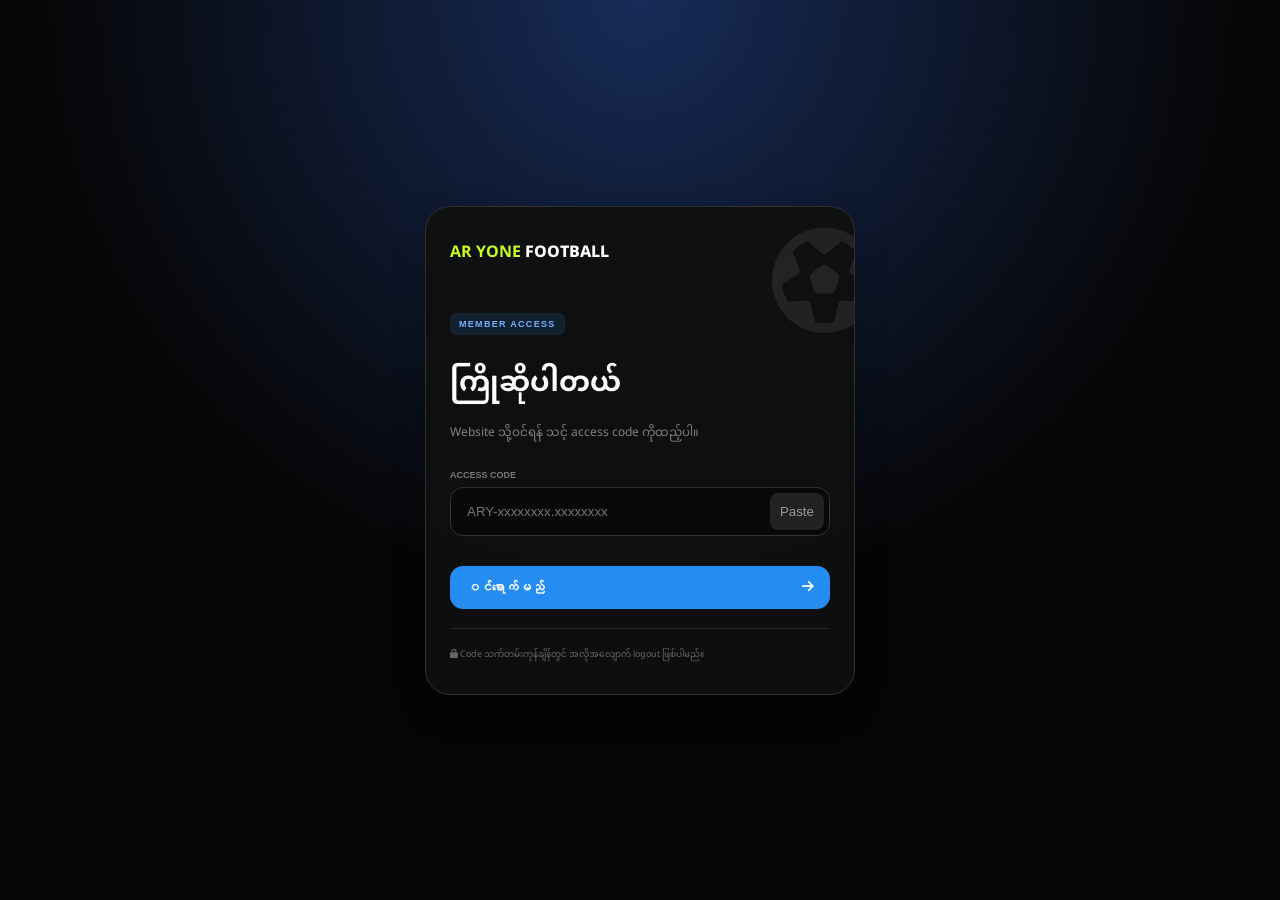
<file: access.html>
<!doctype html><html lang="my"><head><meta charset="utf-8"><meta name="viewport" content="width=device-width,initial-scale=1"><meta name="theme-color" content="#050505"><title>Login • AR YONE</title><link href="https://fonts.googleapis.com/css2?family=Noto+Sans+Myanmar:wght@400;600;700;800&display=swap" rel="stylesheet"><link rel="stylesheet" href="access.css"><link rel="stylesheet" href="fa-polish.css?v=15"><script src="access-config.js?v=10"></script></head><body><main class="access-page"><section class="access-card"><div class="logo"><b>AR YONE</b> FOOTBALL</div><div class="ball"><i class="fa-regular fa-futbol"></i></div><span class="tag">MEMBER ACCESS</span><h1>ကြိုဆိုပါတယ်</h1><p>Website သို့ဝင်ရန် သင့် access code ကိုထည့်ပါ။</p><form id="loginForm"><label>ACCESS CODE</label><div class="code"><input id="accessCode" required placeholder="ARY-xxxxxxxx.xxxxxxxx"><button type="button" id="pasteCode">Paste</button></div><div id="loginError"></div><button class="login" type="submit">ဝင်ရောက်မည် <i class="fa-solid fa-arrow-right"></i></button></form><footer><i class="fa-solid fa-lock"></i> Code သက်တမ်းကုန်ချိန်တွင် အလိုအလျောက် logout ဖြစ်ပါမည်။</footer></section></main><script src="access.js"></script></body></html>
</file>
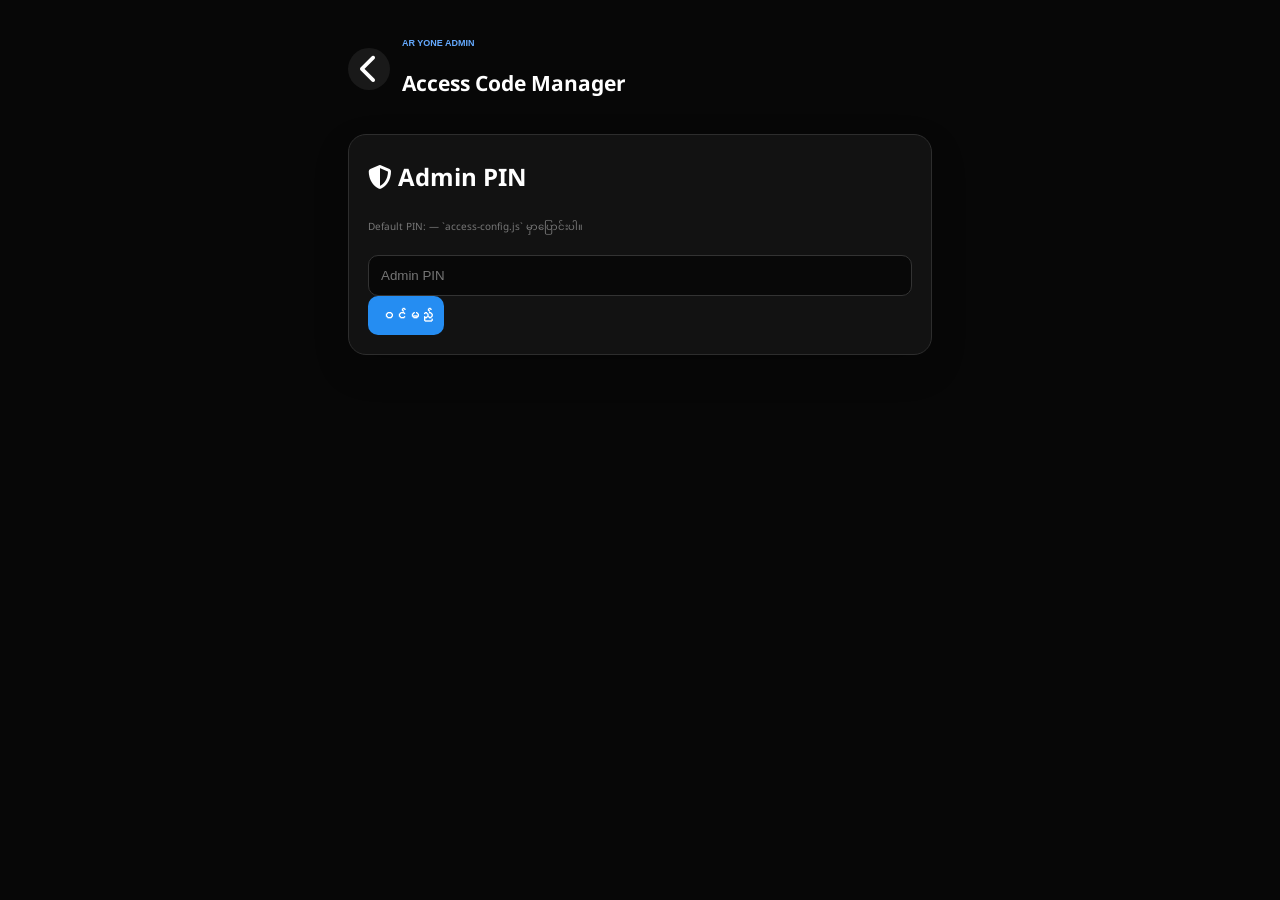
<file: admin-codes.html>
<!doctype html><html lang="my"><head><meta charset="utf-8"><meta name="viewport" content="width=device-width,initial-scale=1"><title>Code Manager • AR YONE</title><link href="https://fonts.googleapis.com/css2?family=Noto+Sans+Myanmar:wght@400;600;700;800&display=swap" rel="stylesheet"><link rel="stylesheet" href="admin-codes.css"><link rel="stylesheet" href="fa-polish.css?v=15"><script src="access-config.js?v=10"></script></head><body><main><header><a href="access.html" aria-label="Back"><i class="fa-solid fa-chevron-left"></i></a><div><small>AR YONE ADMIN</small><h1>Access Code Manager</h1></div></header><section id="pinCard" class="card"><h2><i class="fa-solid fa-shield-halved"></i> Admin PIN</h2><p>Default PIN:  — `access-config.js` မှာပြောင်းပါ။</p><form id="pinForm"><input id="adminPin" type="password" required placeholder="Admin PIN"><button>ဝင်မည်</button></form></section><section id="manager" class="manager"><div class="warning"><b><i class="fa-solid fa-triangle-exclamation"></i> အခြေခံကာကွယ်မှုသာဖြစ်သည်</b><span>GitHub Pages client-side code ဖြစ်သောကြောင့် လျှို့ဝှက်အချက်အလက်အတွက် မသုံးပါနှင့်။</span></div><form id="codeForm" class="card"><label>Member Name<input id="memberName" required placeholder="Ko Aung"></label><div class="row"><label>အချိန်<input id="durationValue" type="number" min="1" value="1"></label><label>Unit<select id="durationUnit"><option value="60">Minutes</option><option value="3600">Hours</option><option value="86400" selected>Days</option><option value="604800">Weeks</option></select></label></div><button class="generate"><i class="fa-solid fa-key"></i> Code ဖန်တီးမည်</button></form><section id="codeResult" class="result"><small>GENERATED CODE</small><textarea id="generatedCode" readonly></textarea><button id="copyGenerated" type="button"><i class="fa-regular fa-copy"></i> Copy Code</button><span id="expiryText"></span></section><h2>Code History</h2><div id="codeHistory"></div></section></main><script src="admin-codes.js"></script></body></html>
</file>
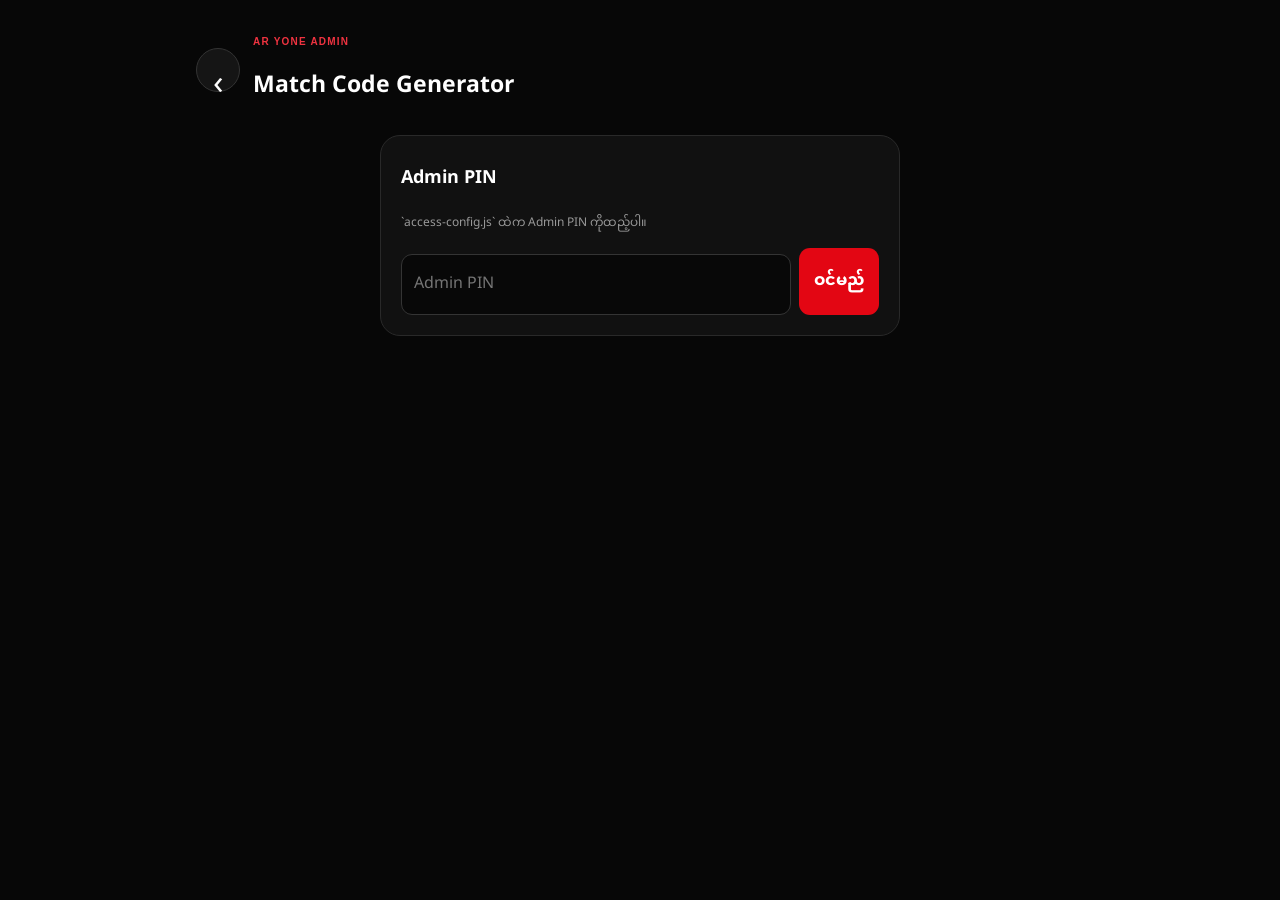
<file: match-admin.html>
<!doctype html>
<html lang="my">
<head>
  <meta charset="utf-8">
  <meta name="viewport" content="width=device-width,initial-scale=1">
  <title>Match Generator • AR YONE</title>
  <link href="https://fonts.googleapis.com/css2?family=Noto+Sans+Myanmar:wght@400;600;700;800&display=swap" rel="stylesheet">
  <link rel="stylesheet" href="match-admin.css?v=2">
  <link rel="stylesheet" href="match-admin-import.css?v=1">
  <script src="access-config.js?v=11"></script>
  <script>document.write('<script src="custom-matches.js?v='+Date.now()+'"><\/script>')</script>
</head>
<body>
  <main>
    <header><a href="settings.html" aria-label="Back">‹</a><div><small>AR YONE ADMIN</small><h1>Match Code Generator</h1></div></header>

    <section id="pinCard" class="panel pin-card">
      <h2>Admin PIN</h2>
      <p>`access-config.js` ထဲက Admin PIN ကိုထည့်ပါ။</p>
      <form id="pinForm"><input id="pin" type="password" inputmode="numeric" required placeholder="Admin PIN"><button>ဝင်မည်</button></form>
    </section>

    <div id="admin" hidden>
      <section class="panel import-panel">
        <div class="section-title"><div><small>IMPORT EXISTING CODE</small><h2>custom-matches.js ထည့်မည်</h2></div><span class="import-count" id="importCount">Ready</span></div>
        <p>GitHub က code အားလုံးကို paste လုပ်ပါ၊ ဒါမှမဟုတ် `custom-matches.js` file ကိုရွေးပါ။ Import ပြီးရင် Match List မှာ Edit Streams နှိပ်ပြီး links ထည့်နိုင်ပါတယ်။</p>
        <textarea id="importCode" spellcheck="false" placeholder="// Generated by AR YONE Match Admin&#10;window.ARYONE_FOOTBALL_MATCHES = [ ... ];"></textarea>
        <div class="import-actions">
          <label class="file-button">Choose JS File<input id="importFile" type="file" accept=".js,text/javascript"></label>
          <button class="secondary" id="useCurrent" type="button">Use Current Matches</button>
          <button class="primary" id="importMatches" type="button">Import & Edit</button>
        </div>
      </section>
      <section class="panel">
        <div class="section-title"><div><small>NEW MATCH</small><h2>ပွဲအချက်အလက်</h2></div><button class="secondary" id="clearForm" type="button">Clear</button></div>
        <form id="matchForm">
          <div class="two"><label>Match ID<input id="matchId" required placeholder="match-01"></label><label>League<input id="league" required placeholder="Premier League"></label></div>
          <div class="two"><label>Home Team<input id="home" required placeholder="Arsenal"></label><label>Away Team<input id="away" required placeholder="Chelsea"></label></div>
          <div class="two logo-fields">
            <label>Home PNG<input id="homeFile" type="file" accept="image/png,image/jpeg,image/webp"><span class="logo-preview" id="homePreview">HOME</span></label>
            <label>Away PNG<input id="awayFile" type="file" accept="image/png,image/jpeg,image/webp"><span class="logo-preview" id="awayPreview">AWAY</span></label>
          </div>
          <details><summary>Logo URL သုံးမည် (optional)</summary><div class="two"><label>Home Logo URL<input id="homeUrl" type="url" placeholder="https://..."></label><label>Away Logo URL<input id="awayUrl" type="url" placeholder="https://..."></label></div></details>
          <div class="two"><label>Kickoff (Myanmar time)<input id="kickoff" type="datetime-local" required></label><label>Status<select id="status"><option value="auto">Auto Live</option><option value="upcoming">Upcoming</option><option value="live">Live</option><option value="finished">Finished</option></select></label></div>
          <div class="two"><label>Home Score<input id="homeScore" type="number" min="0" placeholder="0"></label><label>Away Score<input id="awayScore" type="number" min="0" placeholder="0"></label></div>
          <div class="streams-head"><div><small>STREAM SERVERS</small><h2>Video Links</h2></div><button id="addStream" class="secondary" type="button">+ Link</button></div>
          <div id="streams"></div>
          <button class="primary" type="submit">Match ထည့်မည်</button>
        </form>
      </section>

      <section class="panel">
        <div class="section-title"><div><small>MATCH LIST</small><h2 id="matchCount">0 Matches</h2></div><button class="danger" id="removeAll" type="button">Delete All</button></div>
        <input class="match-search" id="matchSearch" type="search" placeholder="Team, league or match ID ရှာရန်...">
        <div id="matchList"></div>
      </section>

      <section class="panel output-panel">
        <div class="section-title"><div><small>GITHUB CODE</small><h2>custom-matches.js</h2></div></div>
        <p>အောက်က code အားလုံးကို GitHub ရဲ့ `custom-matches.js` ထဲမှာ paste လုပ်ပါ။</p>
        <textarea id="output" readonly spellcheck="false"></textarea>
        <div class="actions"><button class="primary" id="copyCode" type="button">Copy Code</button><button class="secondary" id="downloadCode" type="button">Download JS</button></div>
      </section>
    </div>
    <div id="toast"></div>
  </main>
  <script src="match-admin.js?v=2"></script>
</body>
</html>
</file>
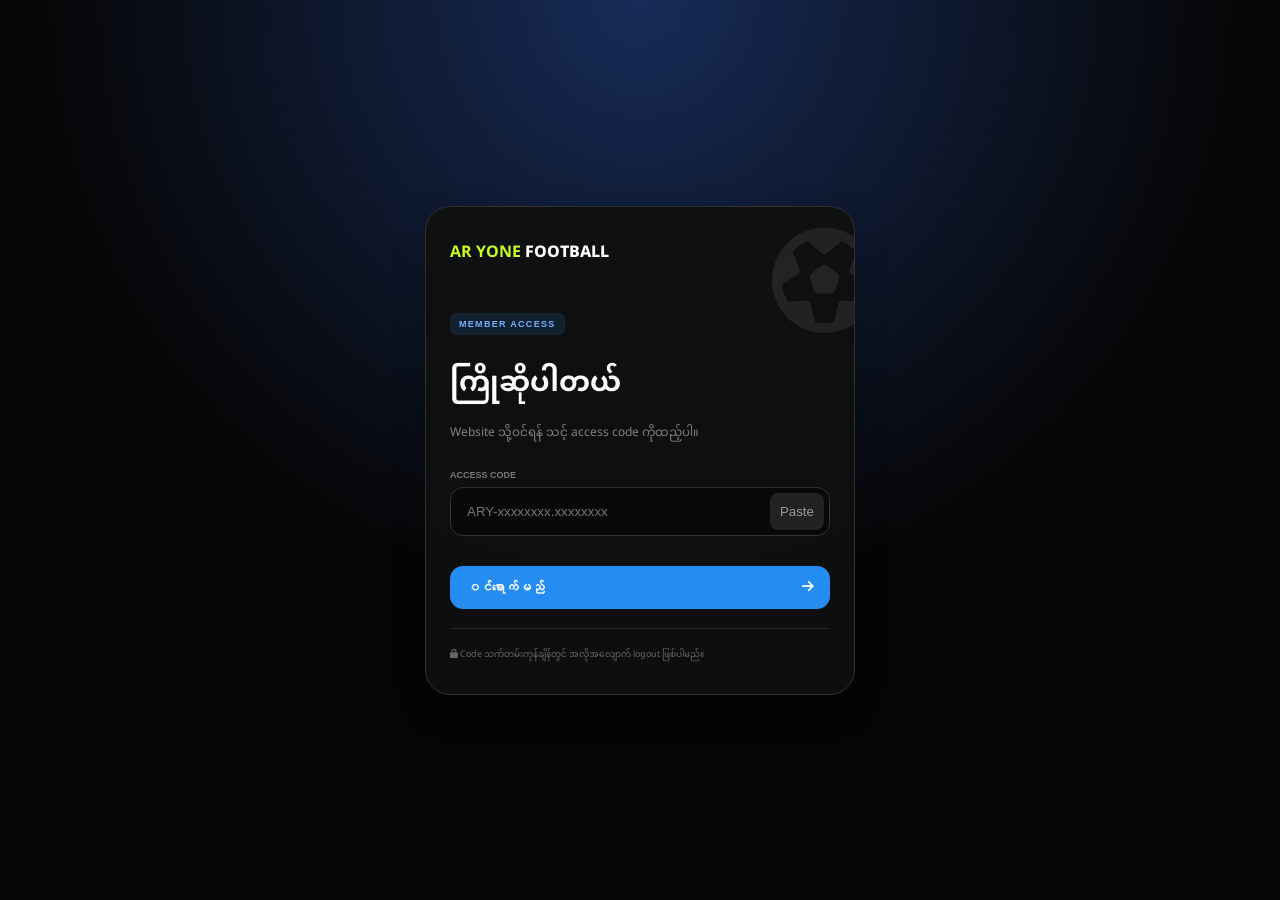
<file: news.html>
<!doctype html>
<html lang="my">
<head>
  <meta charset="utf-8"><meta name="viewport" content="width=device-width,initial-scale=1,viewport-fit=cover"><meta name="theme-color" content="#050505">
  <title>Football News • AR YONE Football</title><script src="access-config.js?v=11"></script><script src="guard.js?v=11"></script>
  <link rel="preconnect" href="https://fonts.googleapis.com"><link rel="preconnect" href="https://fonts.gstatic.com" crossorigin>
  <link href="https://fonts.googleapis.com/css2?family=Noto+Sans+Myanmar:wght@400;600;700;800&display=swap" rel="stylesheet">
  <link rel="stylesheet" href="style.css"><link rel="stylesheet" href="player.css"><link rel="stylesheet" href="news.css"><link rel="stylesheet" href="fa-polish.css?v=15">
</head>
<body>
  <main class="news-app">
    <header class="news-top"><a class="icon-button" href="index.html"><i class="fa-solid fa-chevron-left"></i></a><div><small>AR YONE FOOTBALL</small><h1>ဘောလုံးသတင်း</h1></div><button class="icon-button" id="newsRefresh"><i class="fa-solid fa-rotate-right"></i></button></header>
    <section class="breaking" id="breaking"><div class="news-loading">နောက်ဆုံးသတင်း ရယူနေပါသည်…</div></section>
    <div class="news-tools"><label><span><i class="fa-solid fa-magnifying-glass"></i></span><input id="newsSearch" type="search" placeholder="သတင်းရှာရန်…"></label><div class="news-categories" id="newsCategories"></div></div>
    <div class="news-heading"><div><h2>နောက်ဆုံးရသတင်းများ</h2><small id="newsUpdated">Live news feed</small></div><strong id="newsCount">0</strong></div>
    <section class="news-grid" id="newsGrid"><div class="news-skeleton"></div><div class="news-skeleton"></div><div class="news-skeleton"></div></section>
  </main>
  <nav class="bottom"><a class="nav nav-link" href="index.html"><i class="fa-solid fa-futbol"></i>ဘောလုံး</a><a class="nav nav-link" href="scores.html"><i class="fa-solid fa-chart-simple"></i>ရလဒ်</a><a class="nav nav-link" href="tv.html"><i class="fa-solid fa-tv"></i>TV</a><a class="nav nav-link" href="sports.html"><i class="fa-solid fa-trophy"></i>အားကစား</a><a class="nav nav-link active" href="news.html"><i class="fa-regular fa-newspaper"></i>သတင်း</a><a class="nav nav-link" href="settings.html"><i class="fa-solid fa-gear"></i>ဆက်တင်</a></nav>
  <div class="toast" id="toast"></div><script src="news.js"></script>
</body>
</html>
</file>
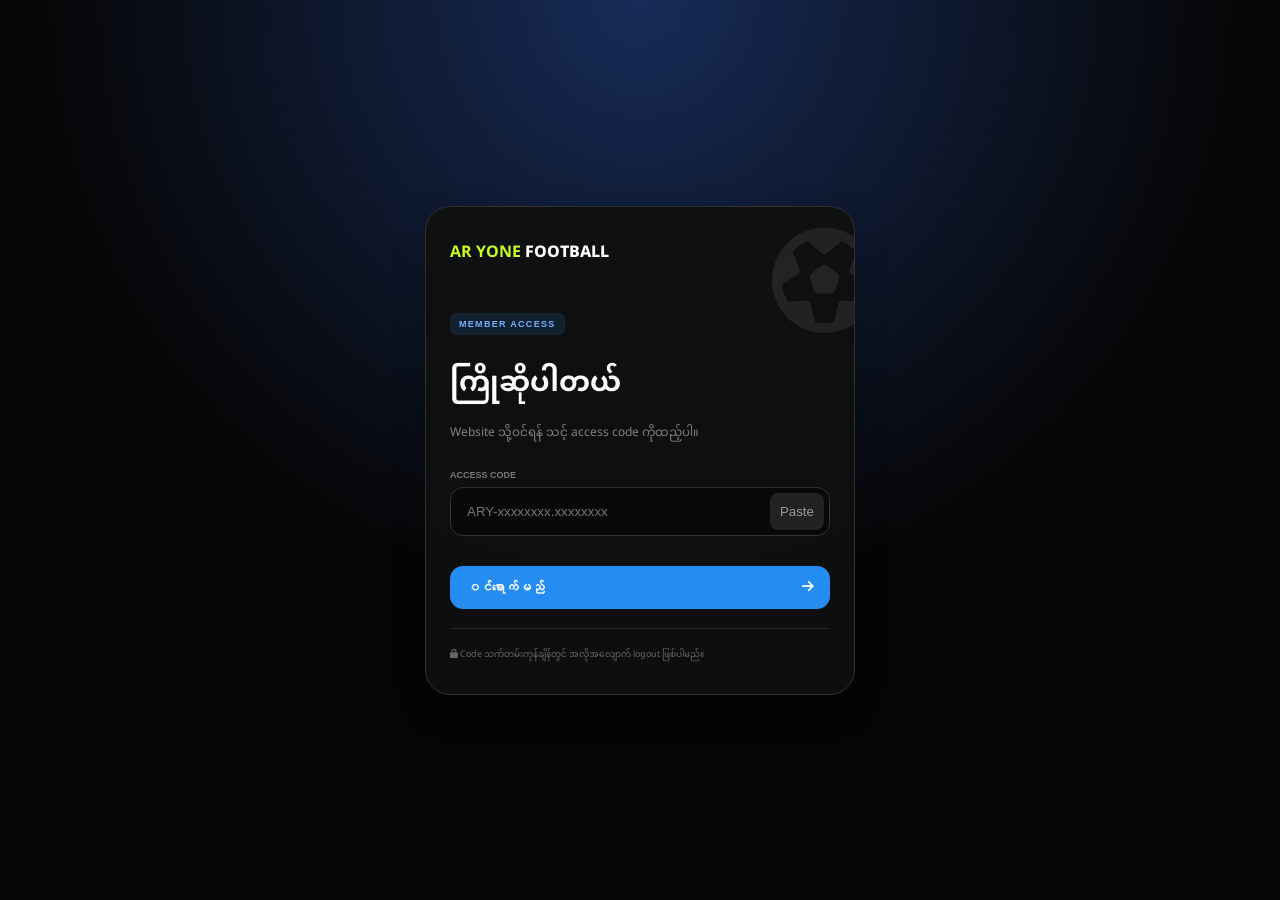
<file: scores.html>
<!doctype html>
<html lang="my">
<head>
  <meta charset="utf-8"><meta name="viewport" content="width=device-width,initial-scale=1,viewport-fit=cover"><meta name="theme-color" content="#050505">
  <title>Football Scores • AR YONE Football</title><script src="access-config.js?v=11"></script><script src="guard.js?v=11"></script>
  <link rel="preconnect" href="https://fonts.googleapis.com"><link rel="preconnect" href="https://fonts.gstatic.com" crossorigin>
  <link href="https://fonts.googleapis.com/css2?family=Noto+Sans+Myanmar:wght@400;600;700;800&display=swap" rel="stylesheet">
  <link rel="stylesheet" href="style.css"><link rel="stylesheet" href="player.css"><link rel="stylesheet" href="scores.css"><link rel="stylesheet" href="fa-polish.css?v=15">
</head>
<body>
  <main class="scores-app">
    <header class="scores-top"><a class="icon-button" href="index.html"><i class="fa-solid fa-chevron-left"></i></a><div><small>AR YONE FOOTBALL</small><h1>ရလဒ်များ</h1></div><button class="icon-button" id="scoreRefresh"><i class="fa-solid fa-rotate-right"></i></button></header>
    <section class="score-hero"><div><span>LIVE SCORE CENTER</span><h2>Every goal.<br>Every match.</h2><p>ကမ္ဘာတစ်ဝန်း ဘောလုံးပွဲစဉ်ရလဒ်များ</p></div><b><i class="fa-regular fa-futbol"></i></b></section>
    <div class="date-nav"><button class="icon-button" id="prevDate"><i class="fa-solid fa-chevron-left"></i></button><label><small id="dateLabel">TODAY</small><input id="scoreDate" type="date"></label><button class="icon-button" id="nextDate"><i class="fa-solid fa-chevron-right"></i></button></div>
    <nav class="score-tabs"><button class="active" data-status="all">All</button><button data-status="live"><i></i> Live</button><button data-status="finished">Finished</button><button data-status="upcoming">Upcoming</button></nav>
    <div class="score-summary"><div><h2>Matches</h2><small id="scoreUpdated">ရလဒ်များ ရယူနေပါသည်…</small></div><strong id="scoreCount">0</strong></div>
    <section id="scoreList" class="score-list"><div class="score-skeleton"></div><div class="score-skeleton"></div><div class="score-skeleton"></div></section>
  </main>
  <nav class="bottom"><a class="nav nav-link" href="index.html"><i class="fa-solid fa-futbol"></i>ဘောလုံး</a><a class="nav nav-link active" href="scores.html"><i class="fa-solid fa-chart-simple"></i>ရလဒ်</a><a class="nav nav-link" href="tv.html"><i class="fa-solid fa-tv"></i>TV</a><a class="nav nav-link" href="sports.html"><i class="fa-solid fa-trophy"></i>အားကစား</a><a class="nav nav-link" href="news.html"><i class="fa-regular fa-newspaper"></i>သတင်း</a><a class="nav nav-link" href="settings.html"><i class="fa-solid fa-gear"></i>ဆက်တင်</a></nav>
  <div class="toast" id="toast"></div><script src="scores.js"></script>
</body>
</html>
</file>
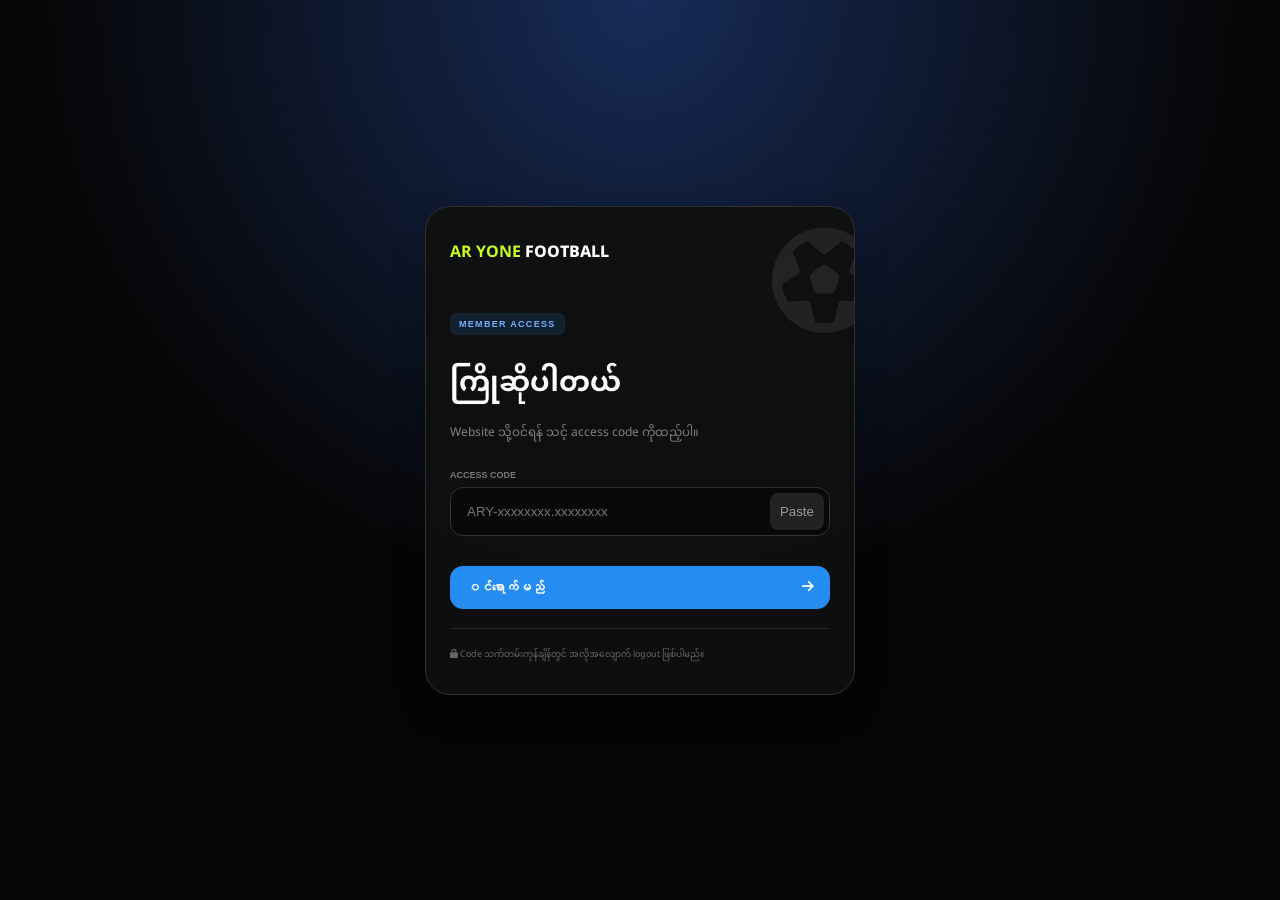
<file: settings.html>
<!doctype html>
<html lang="my">
<head>
  <meta charset="utf-8">
  <meta name="viewport" content="width=device-width,initial-scale=1,viewport-fit=cover">
  <meta name="theme-color" content="#050505">
  <title>Settings • AR YONE Football</title><script src="access-config.js?v=11"></script><script src="guard.js?v=11"></script>
  <link rel="preconnect" href="https://fonts.googleapis.com">
  <link rel="preconnect" href="https://fonts.gstatic.com" crossorigin>
  <link href="https://fonts.googleapis.com/css2?family=Noto+Sans+Myanmar:wght@400;600;700;800&display=swap" rel="stylesheet">
  <link rel="stylesheet" href="style.css"><link rel="stylesheet" href="settings.css"><link rel="stylesheet" href="version-credit.css"><link rel="stylesheet" href="access-extra.css"><link rel="stylesheet" href="fa-polish.css?v=15">
</head>
<body>
  <main class="settings-app">
    <header class="settings-top"><a class="icon-button" href="index.html" aria-label="Back"><i class="fa-solid fa-chevron-left"></i></a><div><small>AR YONE FOOTBALL</small><h1>ဆက်တင်များ</h1></div><button id="reset" type="button">Reset</button></header>
    <section class="settings-hero"><span><i class="fa-solid fa-sliders"></i></span><div><b>သင့်စိတ်ကြိုက်ပြင်ဆင်ပါ</b><p>Live scores နှင့် video player အလုပ်လုပ်ပုံကို ရွေးချယ်နိုင်ပါတယ်။</p></div></section>

    <form id="settingsForm">
      <section class="settings-group"><h2>Live Data</h2>
        <label class="setting-row"><div><b>Auto Refresh</b><small>Match data ကို အလိုအလျောက် update လုပ်ပါ</small></div><input type="checkbox" id="autoRefresh"><i></i></label>
        <label class="select-row"><div><b>Update Interval</b><small>API ပြန်ခေါ်မည့်အချိန်</small></div><select id="refreshInterval"><option value="15">15 seconds</option><option value="30">30 seconds</option><option value="60">1 minute</option></select></label>
      </section>

      <section class="settings-group"><h2>Video Player</h2>
        <label class="setting-row"><div><b>Autoplay</b><small>Match ဖွင့်ချိန် video အလိုအလျောက်စပါ</small></div><input type="checkbox" id="autoplay"><i></i></label>
      </section>

      <section class="settings-group"><h2>Appearance</h2>
        <div class="color-row"><div><b>Accent Color</b><small>Buttons နှင့် active tabs အရောင်</small></div><div class="colors"><button type="button" data-color="#258df2" style="--c:#258df2"></button><button type="button" data-color="#8b5cf6" style="--c:#8b5cf6"></button><button type="button" data-color="#16b87a" style="--c:#16b87a"></button><button type="button" data-color="#ef4444" style="--c:#ef4444"></button></div></div>
      </section>
      <section class="settings-group"><h2>Access</h2><button class="logout-button" id="logout" type="button">ထွက်မည် (Logout)</button></section>
      <button class="save-button" type="submit">ဆက်တင်များ သိမ်းမည်</button>
    </form>
    <footer class="version-credit"><i class="fa-solid fa-code"></i><b>AR YONE FOOTBALL V1.0</b><span>DEVELOPED BY CHAN NYEIN AUNG</span></footer>
  </main>
  <div class="saved" id="saved">သိမ်းပြီးပါပြီ <i class="fa-solid fa-check"></i></div><script src="settings.js"></script>
</body>
</html>
</file>
<file: access.css>
:root{--blue:#258df2;--lime:#caff23}*{box-sizing:border-box}html{font-family:"Noto Sans Myanmar",sans-serif;background:#050505;color:#fff}body{margin:0;background:radial-gradient(circle at 50% 0,#172b57,#050505 55%)}.access-page{min-height:100vh;display:grid;place-content:center;padding:20px}.access-card{position:relative;overflow:hidden;width:min(calc(100vw - 36px),430px);padding:29px 24px;border:1px solid #303030;border-radius:25px;background:#101010ed;box-shadow:0 30px 80px #000}.logo{font-weight:800}.logo b{color:var(--lime)}.ball{position:absolute;right:-23px;top:-26px;font-size:105px;filter:grayscale(1);opacity:.08}.tag{display:inline-block;margin-top:42px;border-radius:6px;background:#258df222;color:#72b1ff;padding:6px 9px;font:800 9px sans-serif;letter-spacing:1.3px}h1{font-size:28px;margin:13px 0 5px}.access-card>p{margin:0 0 24px;color:#808080;font-size:12px}.access-card label{display:block;margin:0 0 7px;color:#777;font:800 9px sans-serif}.code{display:flex;border:1px solid #333;border-radius:13px;background:#080808;padding:5px}.code:focus-within{border-color:var(--blue)}.code input{min-width:0;flex:1;border:0;outline:0;background:transparent;color:#fff;padding:11px}.code button{border:0;border-radius:8px;background:#222;color:#999;padding:0 10px}#loginError{min-height:30px;padding:7px 2px;color:#ff6577;font-size:10px}.login{width:100%;display:flex;justify-content:space-between;border:0;border-radius:13px;background:var(--blue);color:#fff;padding:14px 16px;font-weight:800}.login:disabled{opacity:.5}footer{margin-top:19px;padding-top:16px;border-top:1px solid #252525;color:#666;font-size:9px}.admin{display:block;margin-top:16px;text-align:center;color:#555;text-decoration:none;font-size:10px}
</file>
<file: admin-codes.css>
*{box-sizing:border-box}html{font-family:"Noto Sans Myanmar",sans-serif;background:#070707;color:#fff}body{margin:0}main{width:min(100%,620px);min-height:100vh;margin:auto;padding:25px 18px}header{display:flex;align-items:center;gap:12px;margin-bottom:22px}header a{display:grid;place-items:center;width:42px;height:42px;border-radius:50%;background:#191919;color:#fff;text-decoration:none;font-size:30px}header small{color:#65aaff;font:800 9px sans-serif}header h1{font-size:21px;margin:3px 0}.card,.warning,.result{padding:19px;border:1px solid #2d2d2d;border-radius:18px;background:#121212}.card h2{margin:0}.card p{color:#777;font-size:10px}.card label{display:block;color:#888;font-size:10px}.card input,.card select,.result textarea{width:100%;margin-top:6px;border:1px solid #333;border-radius:10px;background:#080808;color:#fff;padding:12px}.card button,.generate,.result button{border:0;border-radius:10px;background:#258df2;color:#fff;padding:12px;font-weight:800}.pin-card form{display:flex}.manager{display:none}.manager.open{display:grid;gap:14px}.warning{border-color:#604817;color:#eabd52}.warning b,.warning span{display:block}.warning span{color:#967d46;font-size:9px}.row{display:grid;grid-template-columns:1fr 1fr;gap:9px;margin:13px 0}.generate{width:100%}.result{display:none;border-color:#24543d;background:#0d1c15}.result.show{display:block}.result small{color:#5ddd9b}.result textarea{min-height:90px;resize:none}.result span{display:block;margin-top:8px;color:#729782;font-size:9px}.history-item{margin-bottom:8px;padding:12px;border:1px solid #292929;border-radius:12px;background:#111}.history-item small,.history-item code{display:block;margin-top:4px;color:#666;font-size:9px}.history-item code{overflow:hidden;color:#74b4ff;text-overflow:ellipsis;white-space:nowrap}
</file>
<file: match-admin.css>
*{box-sizing:border-box}html{font-family:"Noto Sans Myanmar",sans-serif;background:#070707;color:#fff}body{margin:0}button,input,select,textarea{font:inherit}main{width:min(100%,920px);margin:auto;padding:24px 16px 60px}header{display:flex;align-items:center;gap:13px;margin-bottom:20px}header a{display:grid;place-items:center;width:44px;height:44px;border:1px solid #333;border-radius:50%;background:#151515;color:#fff;text-decoration:none;font-size:34px}header small,.section-title small,.streams-head small{color:#ef3340;font:800 10px sans-serif;letter-spacing:1.2px}h1,h2{margin:3px 0}h1{font-size:23px}h2{font-size:18px}.panel{margin-bottom:16px;padding:20px;border:1px solid #292929;border-radius:20px;background:#111}.panel p{color:#999;font-size:12px}.pin-card{max-width:520px;margin-inline:auto}.pin-card form{display:flex;gap:8px}.pin-card input{flex:1}.section-title,.streams-head{display:flex;align-items:center;justify-content:space-between;gap:12px;margin-bottom:15px}.two{display:grid;grid-template-columns:1fr 1fr;gap:12px}label{display:block;margin-bottom:14px;color:#aaa;font-size:11px;font-weight:700}input,select,textarea{width:100%;margin-top:6px;padding:12px;border:1px solid #343434;border-radius:11px;outline:0;background:#080808;color:#fff}input:focus,select:focus,textarea:focus{border-color:#ef3340;box-shadow:0 0 0 3px #ef334025}input[type=file]{padding:9px;font-size:10px}.logo-preview{display:grid;place-items:center;width:64px;height:64px;margin-top:8px;border:1px dashed #444;border-radius:50%;overflow:hidden;background:#181818;color:#666;font:800 9px sans-serif}.logo-preview img{width:100%;height:100%;object-fit:contain}details{margin:-3px 0 14px;padding:11px;border:1px solid #292929;border-radius:12px}summary{cursor:pointer;color:#888;font-size:11px}.stream-row{display:grid;grid-template-columns:120px 1fr 42px;gap:8px;margin-bottom:9px}.stream-row input{margin:0}.stream-row button{border:0;border-radius:10px;background:#321419;color:#ff6670;font-size:20px}.primary,.secondary,.danger,.pin-card button{border:0;border-radius:11px;padding:12px 15px;font-weight:800;cursor:pointer}.primary,.pin-card button{background:#e30613;color:#fff}.secondary{border:1px solid #3b3b3b;background:#202020;color:#fff}.danger{background:#321419;color:#ff6872}.match-item{display:grid;grid-template-columns:54px 1fr auto;align-items:center;gap:11px;margin-bottom:9px;padding:12px;border:1px solid #292929;border-radius:14px;background:#0a0a0a}.versus{display:flex}.versus img,.team-letter{display:grid;place-items:center;width:30px;height:30px;margin-right:-7px;border:2px solid #0a0a0a;border-radius:50%;object-fit:contain;background:#222;color:#aaa;font:800 9px sans-serif}.match-item b,.match-item small{display:block}.match-item small{margin-top:3px;color:#777;font-size:10px}.item-actions{display:flex;gap:6px}.item-actions button{padding:7px 9px;border:0;border-radius:8px;background:#242424;color:#fff}.item-actions .delete{background:#321419;color:#ff6872}.empty{padding:25px;text-align:center;color:#666}.output-panel textarea{height:340px;resize:vertical;font:11px/1.55 Consolas,monospace}.actions{display:flex;gap:9px;margin-top:10px}.actions button{flex:1}#toast{position:fixed;left:50%;bottom:24px;z-index:10;transform:translate(-50%,25px);padding:11px 17px;border-radius:30px;background:#fff;color:#111;font-size:11px;font-weight:800;opacity:0;pointer-events:none;transition:.2s}#toast.show{transform:translate(-50%,0);opacity:1}[hidden]{display:none!important}@media(max-width:620px){.two{grid-template-columns:1fr}.stream-row{grid-template-columns:90px 1fr 38px}.panel{padding:15px}.match-item{grid-template-columns:48px 1fr}.item-actions{grid-column:2}.pin-card form{display:grid}.actions{display:grid}}
</file>
<file: match-admin-import.css>
.import-panel textarea{height:190px;resize:vertical;font:11px/1.5 Consolas,monospace}
.import-actions{display:grid;grid-template-columns:1fr 1fr 1fr;gap:9px;margin-top:10px}
.file-button{display:grid;place-items:center;margin:0;padding:12px 15px;border:1px solid #3b3b3b;border-radius:11px;background:#202020;color:#fff;cursor:pointer;font-weight:800;text-align:center}
.file-button input{display:none}
.import-count{padding:6px 10px;border-radius:20px;background:#251014;color:#ff6872;font-size:10px;font-weight:800}
.match-search{margin:0 0 13px}
.item-actions button:first-child{background:#e30613}
.output-panel textarea{min-height:420px}
@media(max-width:620px){.import-actions{grid-template-columns:1fr}.import-panel textarea{height:150px}}
</file>
<file: style.css>
:root{--blue:#258df2;--lime:#caff23;--card:#151515;--line:#292929;--muted:#929292;--red:#fa4f65}*{box-sizing:border-box}html{background:#050505;color:#fff;font-family:"Noto Sans Myanmar",system-ui,sans-serif}body{margin:0;min-height:100vh;background:#050505}button{font:inherit;color:inherit}.app{width:min(100%,620px);min-height:100vh;margin:auto;padding:22px 22px 112px}.top{display:flex;align-items:center;justify-content:space-between;margin:15px 0 20px}.brand{font-size:30px;font-weight:800;letter-spacing:-1.4px}.brand b{color:var(--lime)}.refresh{border:0;border-radius:28px;background:var(--blue);padding:13px 22px;font-weight:800;cursor:pointer;box-shadow:0 8px 25px #238df333}.refresh:active{transform:scale(.96)}.refresh:disabled{opacity:.55}.hero{position:relative;overflow:hidden;min-height:205px;border-radius:19px;padding:27px 21px 58px;background:radial-gradient(circle at 88% 5%,#733af777,transparent 35%),linear-gradient(120deg,#242399,#071249 68%,#060729);box-shadow:inset 0 0 45px #6558ff38}.hero:before{content:"";position:absolute;inset:0;background:repeating-linear-gradient(160deg,transparent 0 30px,#fff 31px 32px);opacity:.025}.hero-copy{position:relative;z-index:2;max-width:430px}.hero-copy>span{font:700 12px system-ui;letter-spacing:2px;color:#b9c8ff}.hero h1{font:italic 700 48px/1 "Oswald",sans-serif;margin:9px 0}.hero p{font-size:14px;line-height:1.8;color:#d9ddff;margin:0;max-width:340px}.ball{position:absolute;right:-20px;top:20px;font-size:110px;filter:grayscale(1);opacity:.17;transform:rotate(-22deg)}.ticker{position:absolute;z-index:2;left:0;right:0;bottom:0;height:50px;display:flex;align-items:center;gap:18px;padding:0 18px;background:#02031394;backdrop-filter:blur(8px);font-size:13px;overflow:hidden;white-space:nowrap}.ticker i{font-style:normal;color:#c9c9d5;animation:move 13s linear infinite}@keyframes move{to{transform:translateX(-60%)}}.tabs{display:flex;gap:7px;margin:20px 0 17px}.tab{flex:1;border:1px solid transparent;border-radius:30px;background:transparent;color:#969696;font-weight:800;padding:13px 5px;cursor:pointer;white-space:nowrap}.tab.active{background:var(--blue);color:#fff;box-shadow:0 7px 22px #1684f32b}.tab em{display:inline-block;width:7px;height:7px;border-radius:50%;background:var(--red);box-shadow:0 0 0 4px #fa4f6530}.section-head{display:flex;align-items:center;justify-content:space-between;margin:6px 2px 14px}.section-head h2{font-size:20px;margin:0 0 3px}.section-head small{color:#6f6f6f;font-size:11px}.section-head strong{display:grid;place-items:center;min-width:34px;height:34px;padding:0 9px;border-radius:12px;background:#171717;border:1px solid #292929;color:#bdbdbd}.matches{display:grid;gap:14px}.match{background:var(--card);border:1px solid var(--line);border-radius:19px;padding:15px 16px;box-shadow:0 6px 18px #000;transition:.2s}.match:hover{border-color:#414141;transform:translateY(-1px)}.league{display:flex;align-items:center;min-height:28px;color:#9b9b9b;font:600 13px system-ui;margin-bottom:15px}.trophy{display:grid;place-items:center;width:23px;height:23px;margin-right:9px}.bell{margin-left:auto;border:0;background:transparent;color:#777;font-size:20px;cursor:pointer}.bell.on{color:#ffd84c}.match-time{margin-left:9px;color:var(--red);font:800 13px system-ui}.match-time.live:before{content:"";display:inline-block;width:6px;height:6px;border-radius:50%;background:var(--red);margin-right:6px;box-shadow:0 0 0 4px #fa4f6525;animation:pulse 1.2s infinite}@keyframes pulse{50%{opacity:.35}}.team{display:grid;grid-template-columns:38px 1fr 28px;align-items:center;gap:9px;margin:10px 0;font:700 17px system-ui}.logo{width:32px;height:32px;object-fit:contain;border-radius:50%;background:#242424;padding:2px}.logo-fallback{width:32px;height:32px;display:grid;place-items:center;border-radius:50%;background:linear-gradient(145deg,#2876d6,#142440);font-size:14px}.score{text-align:right;font-size:20px}.empty{padding:42px 20px;text-align:center;border:1px dashed #343434;border-radius:18px;color:#898989}.empty b{display:block;color:#ddd;font-size:18px;margin-bottom:8px}.skeleton{height:144px;border-radius:19px;background:linear-gradient(90deg,#121212,#202020,#121212);background-size:200% 100%;animation:shine 1.4s infinite}@keyframes shine{to{background-position:-200% 0}}.bottom{position:fixed;z-index:10;left:50%;bottom:0;transform:translateX(-50%);width:min(100%,620px);height:92px;display:flex;align-items:center;justify-content:space-around;padding-bottom:env(safe-area-inset-bottom);background:#111;border-top:1px solid #303030;box-shadow:0 -10px 30px #000}.nav{border:0;background:transparent;color:#898989;font-size:11px;cursor:pointer;min-width:58px}.nav span{display:grid;place-items:center;height:39px;font-size:23px}.nav.active{color:var(--blue)}.nav.active span{width:47px;margin:auto;border-radius:50%;background:var(--blue);color:#fff}.toast{position:fixed;z-index:20;left:50%;bottom:105px;transform:translate(-50%,20px);opacity:0;pointer-events:none;transition:.25s;background:#fff;color:#111;border-radius:25px;padding:10px 17px;font-weight:700;white-space:nowrap}.toast.show{opacity:1;transform:translate(-50%,0)}@media(min-width:740px){body{background:#0d0d0d}.app{box-shadow:0 0 60px #000}}@media(max-width:390px){.app{padding-inline:14px}.brand{font-size:27px}.hero h1{font-size:42px}.tab{font-size:13px}.team{font-size:15px}}
</file>
<file: player.css>
.match{cursor:pointer}
.nav-link{display:block;text-align:center;text-decoration:none}
.bottom .nav{min-width:48px;font-size:9px}
.manual-badge{border:1px solid #2f425e;border-radius:20px;background:#111c2b;color:#6faeff;padding:7px 10px;font:800 8px system-ui;letter-spacing:.7px}.empty code{color:#71afff}
.player-modal{position:fixed;z-index:50;inset:0;display:flex;align-items:flex-end;justify-content:center;padding:18px;background:#000c;backdrop-filter:blur(8px);opacity:0;visibility:hidden;transition:.25s}
.player-modal.open{opacity:1;visibility:visible}
.player-sheet{width:min(100%,720px);overflow:hidden;border:1px solid #333;border-radius:22px;background:#121212;box-shadow:0 25px 70px #000;transform:translateY(30px);transition:.25s}
.player-modal.open .player-sheet{transform:none}
.player-head{display:flex;align-items:center;justify-content:space-between;padding:15px 17px}
.player-head small{font:800 10px system-ui;letter-spacing:1.7px;color:var(--blue)}.player-head small i{font-size:7px;color:#ff4f68;animation:pulse 1.2s infinite}
.player-head h3{font-size:16px;margin:3px 0 0}
.player-head button{width:38px;height:38px;border:0;border-radius:50%;background:#292929;font-size:27px;line-height:1;cursor:pointer}
.video-wrap{position:relative;aspect-ratio:16/9;background:#000}
.video-wrap video{display:block;width:100%;height:100%;object-fit:contain;background:#000}
.video-loading{position:absolute;inset:0;display:flex;flex-direction:column;align-items:center;justify-content:center;gap:10px;background:#000;color:#aaa;font-size:13px;pointer-events:none}.video-loading i{color:var(--blue);font-size:24px}.live-chip{position:absolute;left:12px;top:12px;display:flex;align-items:center;gap:6px;border-radius:7px;background:#e83d54;padding:6px 8px;font:900 9px system-ui;letter-spacing:.6px;box-shadow:0 5px 18px #0008}.live-chip i{width:6px;height:6px;border-radius:50%;background:#fff;animation:pulse 1.2s infinite}
.video-loading.hide{display:none}
.video-wrap{--plyr-color-main:var(--blue)}.video-wrap .plyr{width:100%;height:100%}.video-wrap .plyr video{width:100%;height:100%;object-fit:contain}.plyr--video .plyr__controls{background:linear-gradient(transparent,#000e);padding:35px 14px 12px}.plyr__control--overlaid{background:var(--blue)!important;box-shadow:0 8px 28px #0009}.player-back{position:absolute;z-index:8;left:12px;top:12px;display:flex;align-items:center;gap:7px;border:1px solid #ffffff22;border-radius:20px;background:#000a;color:#fff;padding:8px 11px;font:800 10px system-ui;cursor:pointer;backdrop-filter:blur(8px)}.player-back:hover{background:var(--blue)}.video-wrap:fullscreen{display:grid;place-items:center;background:#000}.video-wrap:fullscreen .plyr{width:100%;height:100%}.video-wrap:fullscreen .player-back{position:fixed;left:max(16px,env(safe-area-inset-left));top:max(16px,env(safe-area-inset-top));font-size:13px;padding:11px 15px}
.quality-wrap{display:none;padding:14px 17px 2px;border-top:1px solid #292929}.quality-wrap.show{display:block}.quality-wrap>small{display:block;margin-bottom:10px;color:#777;font:800 9px system-ui;letter-spacing:1.4px}.quality-list{display:flex;gap:8px;overflow-x:auto;padding-bottom:5px;scrollbar-width:none}.quality-button{flex:0 0 auto;display:flex;align-items:center;gap:7px;border:1px solid #333;border-radius:12px;background:#1b1b1b;color:#aaa;padding:9px 13px;font:800 11px system-ui;cursor:pointer;transition:.2s}.quality-button:hover{border-color:#555;color:#fff}.quality-button.active{border-color:var(--blue);background:var(--blue);color:#fff;box-shadow:0 6px 18px #258df233}.quality-button i{font-size:12px}
.stream-status{min-height:42px;margin:0;padding:12px 17px;color:#8e8e8e;font-size:12px}
@media(min-width:740px){.player-modal{align-items:center}}
@media(max-width:390px){.player-modal{padding:8px}.player-sheet{border-radius:18px}.player-back span{display:none}.player-back{width:37px;height:37px;justify-content:center;padding:0}}
</file>
<file: news.css>
.news-app{width:min(100%,820px);min-height:100vh;margin:auto;padding:24px 18px 115px}.news-top{display:grid;grid-template-columns:44px 1fr 44px;align-items:center;gap:12px;margin-bottom:18px}.news-top>a,.news-top>button{display:grid;place-items:center;width:42px;height:42px;border:0;border-radius:50%;background:#191919;color:#fff;text-decoration:none;font-size:29px;cursor:pointer}.news-top>button{font-size:22px}.news-top small{font:800 10px system-ui;letter-spacing:1.4px;color:var(--blue)}.news-top h1{font-size:24px;margin:2px 0 0}.breaking{position:relative;overflow:hidden;min-height:245px;border:1px solid #303030;border-radius:22px;background:#111;margin-bottom:18px;box-shadow:0 14px 36px #000}.breaking>img{position:absolute;width:100%;height:100%;object-fit:cover}.breaking:after{content:"";position:absolute;inset:0;background:linear-gradient(0deg,#050505 2%,transparent 90%),linear-gradient(90deg,#080808b8,transparent)}.breaking-copy{position:absolute;z-index:2;left:0;right:0;bottom:0;padding:22px}.breaking-copy>span{display:inline-block;border-radius:6px;background:#ed334f;padding:5px 8px;font:800 9px system-ui;letter-spacing:1px}.breaking-copy h2{max-width:590px;margin:9px 0 7px;font:800 clamp(19px,4vw,29px)/1.25 system-ui}.breaking-copy p{max-width:600px;margin:0;color:#aaa;font-size:11px;line-height:1.65}.breaking-link{position:absolute;z-index:3;inset:0}.news-loading{display:grid;place-items:center;min-height:245px;color:#777}.news-tools label{display:flex;align-items:center;gap:9px;border:1px solid #292929;border-radius:14px;background:#151515;padding:0 14px}.news-tools label span{font-size:22px;color:#777}.news-tools input{width:100%;border:0;outline:0;background:transparent;color:#fff;padding:13px 0}.news-categories{display:flex;gap:8px;overflow:auto;padding:12px 0 18px;scrollbar-width:none}.news-category{border:1px solid #292929;border-radius:20px;background:#111;color:#888;padding:8px 14px;white-space:nowrap;font-size:12px;cursor:pointer}.news-category.active{border-color:var(--blue);background:var(--blue);color:#fff}.news-heading{display:flex;align-items:center;justify-content:space-between;margin-bottom:12px}.news-heading h2{font-size:19px;margin:0}.news-heading small{color:#666}.news-heading strong{display:grid;place-items:center;min-width:34px;height:34px;border:1px solid #292929;border-radius:11px;background:#151515;color:#aaa}.news-grid{display:grid;gap:13px}.news-card{display:grid;grid-template-columns:125px 1fr;min-height:112px;overflow:hidden;border:1px solid #292929;border-radius:17px;background:#141414;color:#fff;text-decoration:none;transition:.2s}.news-card:hover{border-color:#444;transform:translateY(-2px)}.news-image{position:relative;background:#202020}.news-image img{width:100%;height:100%;object-fit:cover}.news-image span{position:absolute;left:7px;bottom:7px;border-radius:5px;background:#000c;padding:4px 6px;font:700 8px system-ui}.news-copy{align-self:center;padding:12px}.news-copy h3{display:-webkit-box;overflow:hidden;-webkit-line-clamp:2;-webkit-box-orient:vertical;margin:0 0 7px;font:700 13px/1.45 system-ui}.news-copy p{display:-webkit-box;overflow:hidden;-webkit-line-clamp:2;-webkit-box-orient:vertical;margin:0;color:#7e7e7e;font-size:10px;line-height:1.45}.news-meta{display:flex;gap:8px;margin-top:8px;color:#666;font:700 8px system-ui;text-transform:uppercase}.news-skeleton{height:115px;border-radius:17px;background:linear-gradient(90deg,#121212,#202020,#121212);background-size:200%;animation:shine 1.4s infinite}.news-empty{padding:45px;border:1px dashed #343434;border-radius:17px;text-align:center;color:#777}.news-empty b{display:block;margin-bottom:5px;color:#ddd}@media(min-width:650px){.news-grid{grid-template-columns:repeat(2,1fr)}.breaking{min-height:340px}.breaking-copy{padding:28px}}@media(min-width:850px){body{background:#0c0c0c}.news-app{box-shadow:0 0 60px #000}}
</file>
<file: scores.css>
.scores-app{width:min(100%,680px);min-height:100vh;margin:auto;padding:24px 18px 115px}.scores-top{display:grid;grid-template-columns:44px 1fr 44px;align-items:center;gap:12px;margin-bottom:18px}.scores-top>a,.scores-top>button{display:grid;place-items:center;width:42px;height:42px;border:0;border-radius:50%;background:#191919;color:#fff;text-decoration:none;font-size:29px;cursor:pointer}.scores-top>button{font-size:22px}.scores-top small{font:800 10px system-ui;letter-spacing:1.4px;color:var(--blue)}.scores-top h1{font-size:25px;margin:2px 0 0}.score-hero{position:relative;overflow:hidden;display:flex;justify-content:space-between;min-height:176px;margin-bottom:18px;padding:23px;border-radius:20px;background:radial-gradient(circle at 88% 20%,#386edb88,transparent 34%),linear-gradient(125deg,#1f2783,#090c2d 65%);box-shadow:inset 0 0 35px #5968ff30}.score-hero span{font:800 10px system-ui;letter-spacing:1.6px;color:#aebeff}.score-hero h2{font:800 31px/1.08 system-ui;margin:9px 0;color:#fff}.score-hero p{margin:0;color:#b9bfe1;font-size:11px}.score-hero>b{position:absolute;right:-7px;bottom:-20px;font-size:106px;filter:grayscale(1);opacity:.2;transform:rotate(-20deg)}.date-nav{display:grid;grid-template-columns:42px 1fr 42px;align-items:center;gap:8px;margin-bottom:13px}.date-nav>button{height:42px;border:1px solid #292929;border-radius:12px;background:#151515;color:#fff;font-size:24px;cursor:pointer}.date-nav label{position:relative;text-align:center}.date-nav small{display:block;color:#777;font:800 9px system-ui;letter-spacing:1px}.date-nav input{border:0;background:transparent;color:#fff;font:700 14px system-ui;text-align:center;color-scheme:dark}.score-tabs{display:flex;gap:7px;overflow:auto;margin-bottom:20px;scrollbar-width:none}.score-tabs button{flex:1;min-width:76px;border:1px solid #292929;border-radius:25px;background:#121212;color:#888;padding:10px 11px;font-weight:700;white-space:nowrap;cursor:pointer}.score-tabs button.active{border-color:var(--blue);background:var(--blue);color:#fff}.score-tabs i{display:inline-block;width:6px;height:6px;border-radius:50%;background:#ff5366;box-shadow:0 0 0 3px #ff53662b}.score-summary{display:flex;align-items:center;justify-content:space-between;margin:0 2px 12px}.score-summary h2{font-size:19px;margin:0}.score-summary small{color:#696969;font-size:10px}.score-summary strong{display:grid;place-items:center;min-width:34px;height:34px;border:1px solid #292929;border-radius:11px;background:#151515;color:#aaa}.score-list{display:grid;gap:13px}.league-group{overflow:hidden;border:1px solid #292929;border-radius:18px;background:#111;box-shadow:0 6px 18px #000}.league-head{display:flex;align-items:center;gap:9px;padding:12px 14px;border-bottom:1px solid #272727;background:#171717}.league-head img{width:23px;height:23px;object-fit:contain}.league-head span{font:700 12px system-ui;color:#b7b7b7}.score-game{display:grid;grid-template-columns:55px 1fr 38px;align-items:center;gap:8px;padding:13px 14px;border-bottom:1px solid #232323}.score-game:last-child{border-bottom:0}.game-status{text-align:center;color:#777;font:700 10px system-ui}.game-status.live{color:#ff5366}.game-status.live:before{content:"";display:block;width:6px;height:6px;margin:0 auto 4px;border-radius:50%;background:#ff5366;animation:pulse 1s infinite}.game-teams{display:grid;gap:9px}.game-team{display:grid;grid-template-columns:27px 1fr;align-items:center;gap:8px;font:600 13px system-ui}.game-team img,.team-dot{width:25px;height:25px;object-fit:contain;border-radius:50%}.team-dot{display:grid;place-items:center;background:#252525;font-size:9px}.game-scores{display:grid;gap:10px;text-align:right;font:800 17px system-ui}.winner{color:#fff}.loser{color:#777}.score-skeleton{height:145px;border-radius:18px;background:linear-gradient(90deg,#121212,#202020,#121212);background-size:200%;animation:shine 1.4s infinite}.score-empty{padding:43px 20px;border:1px dashed #343434;border-radius:18px;text-align:center;color:#777}.score-empty b{display:block;margin-bottom:6px;color:#ddd}@media(min-width:720px){body{background:#0c0c0c}.scores-app{box-shadow:0 0 60px #000}}
</file>
<file: settings.css>
.settings-app{width:min(100%,620px);min-height:100vh;margin:auto;padding:24px 20px 50px}.settings-top{display:grid;grid-template-columns:44px 1fr auto;align-items:center;gap:12px;margin-bottom:22px}.settings-top>a{display:grid;place-items:center;width:42px;height:42px;border-radius:50%;background:#181818;color:#fff;text-decoration:none;font-size:32px}.settings-top small{font:800 10px system-ui;letter-spacing:1.5px;color:var(--blue)}.settings-top h1{font-size:25px;margin:3px 0 0}.settings-top>button{border:0;background:transparent;color:#777;font-weight:700;cursor:pointer}.settings-hero{display:flex;align-items:center;gap:16px;padding:20px;border:1px solid #333;border-radius:20px;background:linear-gradient(125deg,#181b31,#121212);margin-bottom:24px}.settings-hero>span{display:grid;place-items:center;width:55px;height:55px;border-radius:17px;background:var(--blue);font-size:27px}.settings-hero b{font-size:17px}.settings-hero p{margin:5px 0 0;color:#8d8d8d;font-size:12px;line-height:1.7}.settings-group{margin-bottom:22px}.settings-group h2{margin:0 0 10px 4px;color:#777;font-size:12px;text-transform:uppercase;letter-spacing:1.2px}.setting-row,.select-row,.input-row,.color-row{display:flex;align-items:center;justify-content:space-between;gap:14px;padding:17px;background:#151515;border:1px solid #292929}.settings-group>:nth-child(2){border-radius:17px 17px 0 0}.settings-group>:last-child{border-radius:0 0 17px 17px}.settings-group>:only-child{border-radius:17px}.setting-row b,.select-row b,.input-row b,.color-row b{display:block;font-size:14px}.setting-row small,.select-row small,.input-row small,.color-row small{display:block;margin-top:4px;color:#777;font-size:10px;line-height:1.5}.setting-row input{display:none}.setting-row i{position:relative;flex:none;width:48px;height:27px;border-radius:20px;background:#343434;transition:.2s}.setting-row i:after{content:"";position:absolute;width:21px;height:21px;left:3px;top:3px;border-radius:50%;background:#aaa;transition:.2s}.setting-row input:checked+i{background:var(--blue)}.setting-row input:checked+i:after{transform:translateX(21px);background:#fff}.select-row select{border:1px solid #333;border-radius:10px;background:#222;color:#fff;padding:9px}.input-row{display:block}.input-row input{width:100%;margin-top:12px;border:1px solid #333;border-radius:11px;background:#0d0d0d;color:#fff;padding:12px;outline:none}.input-row input:focus{border-color:var(--blue)}.colors{display:flex;gap:9px}.colors button{width:28px;height:28px;border:3px solid transparent;border-radius:50%;background:var(--c);cursor:pointer}.colors button.active{border-color:#fff;box-shadow:0 0 0 3px var(--c)}.save-button{position:sticky;bottom:15px;width:100%;border:0;border-radius:15px;background:var(--blue);color:#fff;padding:15px;font-weight:800;box-shadow:0 8px 30px #000;cursor:pointer}.saved{position:fixed;left:50%;bottom:25px;transform:translate(-50%,20px);padding:11px 18px;border-radius:25px;background:#fff;color:#111;font-weight:700;opacity:0;pointer-events:none;transition:.25s}.saved.show{opacity:1;transform:translate(-50%,0)}@media(min-width:740px){body{background:#0d0d0d}.settings-app{box-shadow:0 0 60px #000}}
</file>
<file: version-credit.css>
.version-credit{display:flex;flex-direction:column;align-items:center;gap:5px;margin:30px 0 10px;padding:20px;border-top:1px solid #242424;text-align:center;color:#666;font:700 9px system-ui;letter-spacing:1.3px}.version-credit i{display:grid;place-items:center;width:36px;height:36px;margin-bottom:5px;border:1px solid #303030;border-radius:12px;background:#171717;color:var(--blue);font-size:14px}.version-credit b{color:#aaa;font-size:10px}.version-credit span{font-size:8px}
</file>
<file: access-extra.css>
.logout-button{width:100%;border:1px solid #4b2228;border-radius:16px;background:#241115;color:#ff6678;padding:14px;font-weight:800;cursor:pointer}
</file>
<file: fa-polish.css>
@import url('https://cdnjs.cloudflare.com/ajax/libs/font-awesome/6.7.2/css/all.min.css');
.bottom{padding-inline:4px;background:rgba(9,9,11,.92);backdrop-filter:blur(18px);-webkit-backdrop-filter:blur(18px);border-top:1px solid rgba(255,255,255,.08)}.bottom .nav{display:flex;flex-direction:column;align-items:center;justify-content:center;gap:2px;min-width:46px;transition:color .2s,transform .2s}.bottom .nav:hover{transform:translateY(-2px)}.bottom .nav span{font-size:19px}.bottom .nav i{font-size:18px}.bottom .nav.active i{display:grid;place-items:center;width:42px;height:36px;border-radius:18px;background:linear-gradient(135deg,var(--blue),#1769d8);color:#fff;box-shadow:0 6px 18px rgba(31,137,255,.35)}.icon-button{display:grid;place-items:center}.ball i,.score-hero>b i,.sports-hero>b i{font-size:inherit}.channel-art:after{content:'\f04b';font-family:'Font Awesome 6 Free';font-weight:900}.fa-icon-fallback{display:grid;place-items:center;width:32px;height:32px;border-radius:50%;background:#242424;color:#8dbfff}.member-time .fa-circle{font-size:6px;color:#55d693}.manual-badge{display:flex;align-items:center;gap:6px}.access-card,.card,.match-card,.channel-card,.game-card{box-shadow:0 14px 35px rgba(0,0,0,.2)}button,a{-webkit-tap-highlight-color:transparent}button:focus-visible,a:focus-visible,input:focus-visible,select:focus-visible{outline:2px solid var(--blue,#258cff);outline-offset:2px}
</file>
